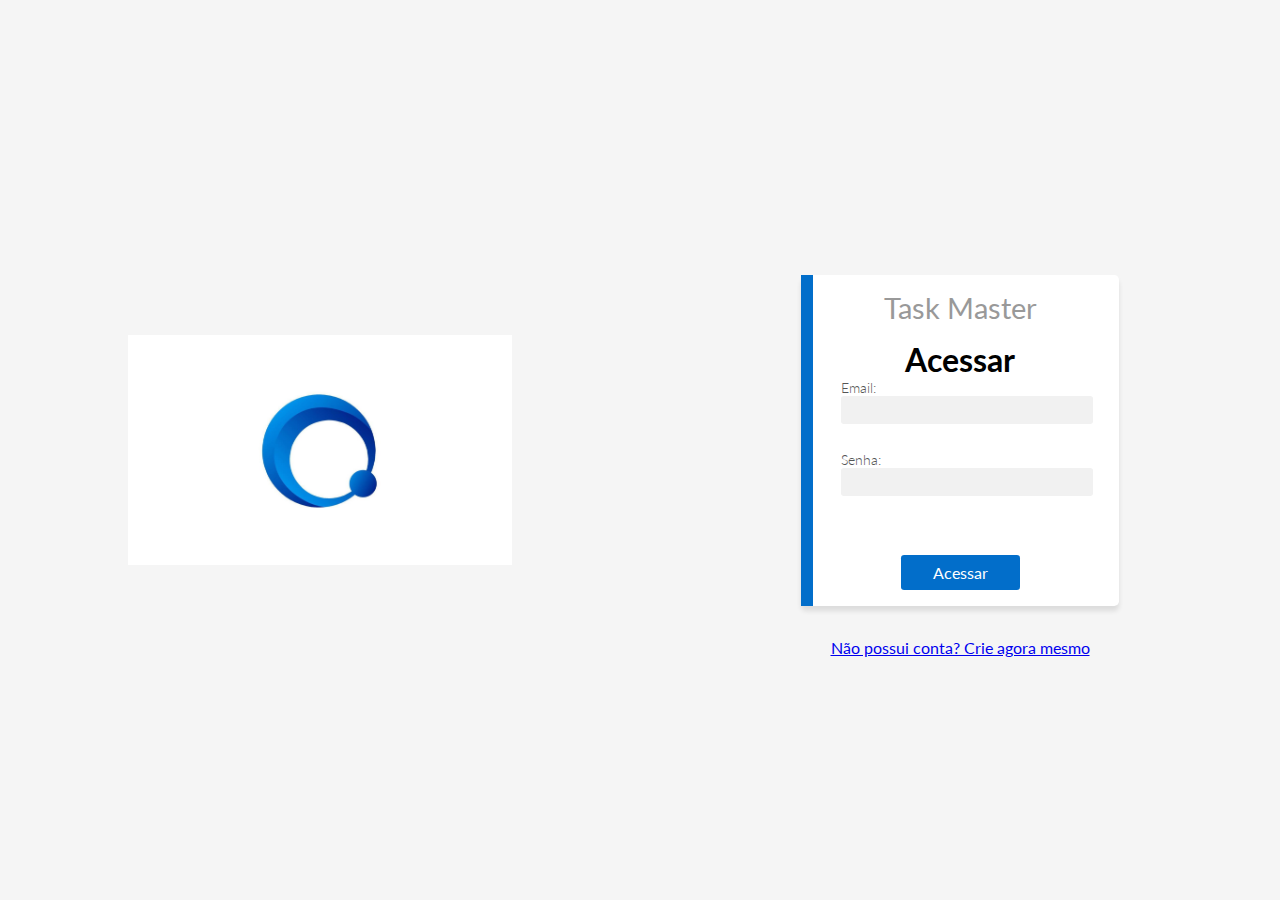
<file: index.html>
<!DOCTYPE html>
<html lang="pt-BR">

<head>
  <meta charset="UTF-8">
  <meta http-equiv="X-UA-Compatible" content="IE=edge">
  <meta name="viewport" content="width=device-width, initial-scale=1.0">
  <title>To-Do App</title>

  <!-- ---------------- estilos compartilhados entre login e signup ---------------- -->
  <link rel="stylesheet" href="styles/acesso.css">

  <!-- ---------------------- lógica aplicada no login ----------------------- -->
  <!-- <script src="/scripts/utils.js"></script> -->
  <!-- <script src="/scripts/index.js"></script> -->
  <script src="./scripts/login.js" type="module" defer></script>
  <script src="scripts/validation.js"></script>
</head>

<body>
  <div class="left">
    <img src="./assets/g2.jpg" alt="">
  </div>

  <div class="right">
    <form>
      <div class="form-header">
        <p>Task Master </p>
      </div>
      <h1>Acessar</h1>
      <label>
        Email:
        <input id="inputEmail" type="text">
      </label>
      <div id="emailErrorMessage" class="error-message"></div> <!-- Mensagem de erro para o campo de email -->
      <label>
        Senha:
        <input id="inputPassword" type="password">
      </label>
      <div id="passwordErrorMessage" class="error-message"></div> <!-- Mensagem de erro para o campo de senha -->

      <button type="submit" id="buttonLoginSubmit">Acessar</button>

    </form>
    <div class="ingressar">
      <a href="signup.html">Não possui conta? Crie agora mesmo</a>
    </div>
  </div>
  
</body>


</html>
</file>
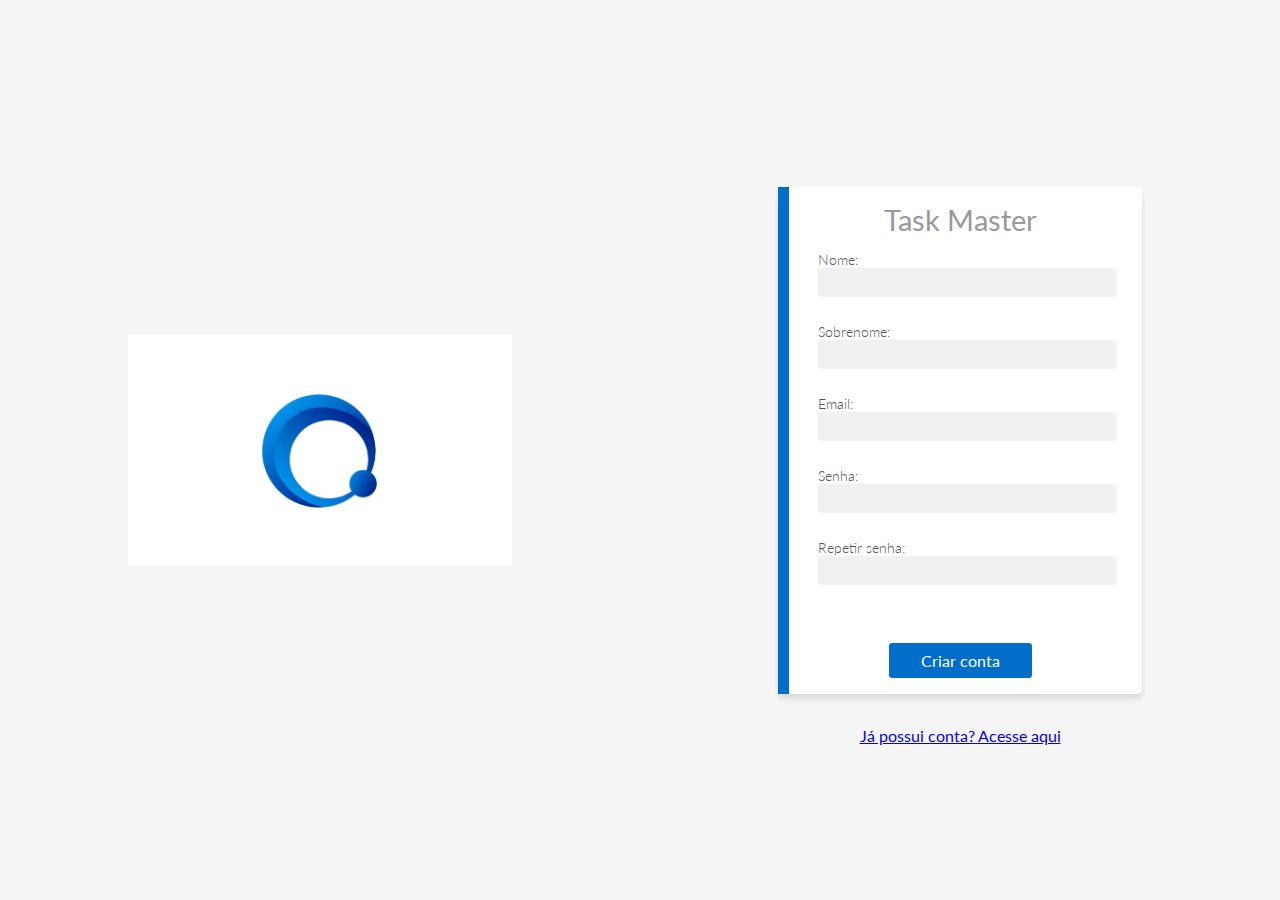
<file: signup.html>
<!DOCTYPE html>
<html lang="pt-BR">

<head>
  <meta charset="UTF-8">
  <meta http-equiv="X-UA-Compatible" content="IE=edge">
  <meta name="viewport" content="width=device-width, initial-scale=1.0">
  <title>To-Do App</title>

  <link rel="stylesheet" href="./styles/acesso.css">
</head>

<body>
  <div class="left">
    <img src="./assets/g2.jpg" alt="">
  </div>
  <div class="right">
    <form>
      <div class="form-header">
        <p>Task Master</p>
      </div>

      <label>
        Nome:
        <input type="text" id="inputNome" autocomplete="new-password">
        <div id="nomeError" class="error-message"></div>
      </label>
      <label>
        Sobrenome:
        <input type="text" id="inputSobrenome" autocomplete="new-password">
        <div id="sobrenomeError" class="error-message"></div>
      </label>
      <label>
        Email:
        <input type="email" id="inputEmail" autocomplete="new-password">
        <div id="emailError" class="error-message"></div>
      </label>
      <label>
        Senha:
        <input type="password" id="inputSenha" autocomplete="new-password">
        <div id="senhaError" class="error-message"></div>
      </label>
      <label>
        Repetir senha:
        <input type="password" id="inputRepetirSenha" autocomplete="new-password">
        <div id="repetirSenhaError" class="error-message"></div>
      </label>
      <div id="successMessage"></div>
      
      <button type="submit" id="submitButton">Criar conta</button>

    </form>
    <div class="ingressar">
      <a href="index.html">Já possui conta? Acesse aqui</a>
    </div>
  </div>

  <script src="./scripts/validation.js"></script>


</body>

</html>
</file>
<file: styles/acesso.css>
@import url('./common.css');

body {
    
  display: flex;
  justify-content: center;
  align-items: center;
  height: 100vh;
  background-color:#f5f5f5;
  font-family: Arial, sans-serif;
}

form {
  position: relative;
  max-width: 26em;
  background-color: white;
  display: flex;
  align-items: center;
  flex-direction: column;
  margin: 2em auto;
  box-shadow: 0 5px 5px rgba(0, 0, 0, 0.1);
  padding: 1em 2.5em;
  box-sizing: border-box;
  border-radius: 0.3em;
}

form::after {
  content: '';
  position: absolute;
  width: 0.7em;
  height: 100%;
  top: 0;
  left: 0;
  background: linear-gradient(var(--primary), var(--secondary));
  transition: all 0.3s ease-in-out;
}

form:hover::after {
  transform: scaleY(1.1);
}

input {
  width: 100%;
  padding: 0.4em 0.5em;
  background-color: #f1f1f1;
  border: none;
  border-radius: 0.2em;
  margin-bottom: 1em;
  font-size: 1em;
}

input:focus {
  outline: none;
  border: 1px solid lightgrey;
}

input:hover {
  box-shadow: 0 0 5px rgba(70,130,180);
}

label {
  width: 100%;
  font-weight: 300;
  margin-bottom: 0.5em;
  font-size: 0.9em;
  color: #555;
}

button {
  padding: 0.5em 2em;
  background-color: var(--primary);
  color: white;
  margin-top: 2em;
  font-weight: 400;
  font-size: 1em;
  border: none;
  border-radius: 0.2em;
  cursor: pointer;
  transition: all 0.3s ease-in-out;
}

button:hover {
  background-color: var(--hover);
}

.form-header {
  color: #999;
  font-size: 1.8em;
  margin-bottom: 0.5em;
}

.ingressar {
  text-align: center;
}

.left {
  width: 50%;
  background-color: #f5f5f5;
  text-align: center;
  display: flex;
  align-items: center;
  justify-content: center;
}

.left img {
  width: 60%;
  transition: all 0.3s ease-in-out;
}

.left img:hover {
  transform: scale(1.1);
}

.right {
  width: 50%;
  display: flex;
  flex-direction: column;
  align-items: center;
  justify-content: center;
}

.error-message {
  color: red;
  font-size: 12px;
  font-style: italic;
  margin-top: 5px;
}

.error {
  border: 2px solid red;
}

.footer {
  text-align: center;
  margin-top: 2em;
  font-size: 0.9em;
  color: #999;
}

.footer a {
  color: var(--primary);
  text-decoration: none;
}

.footer a:hover {
  text-decoration: underline;
}
</file>
